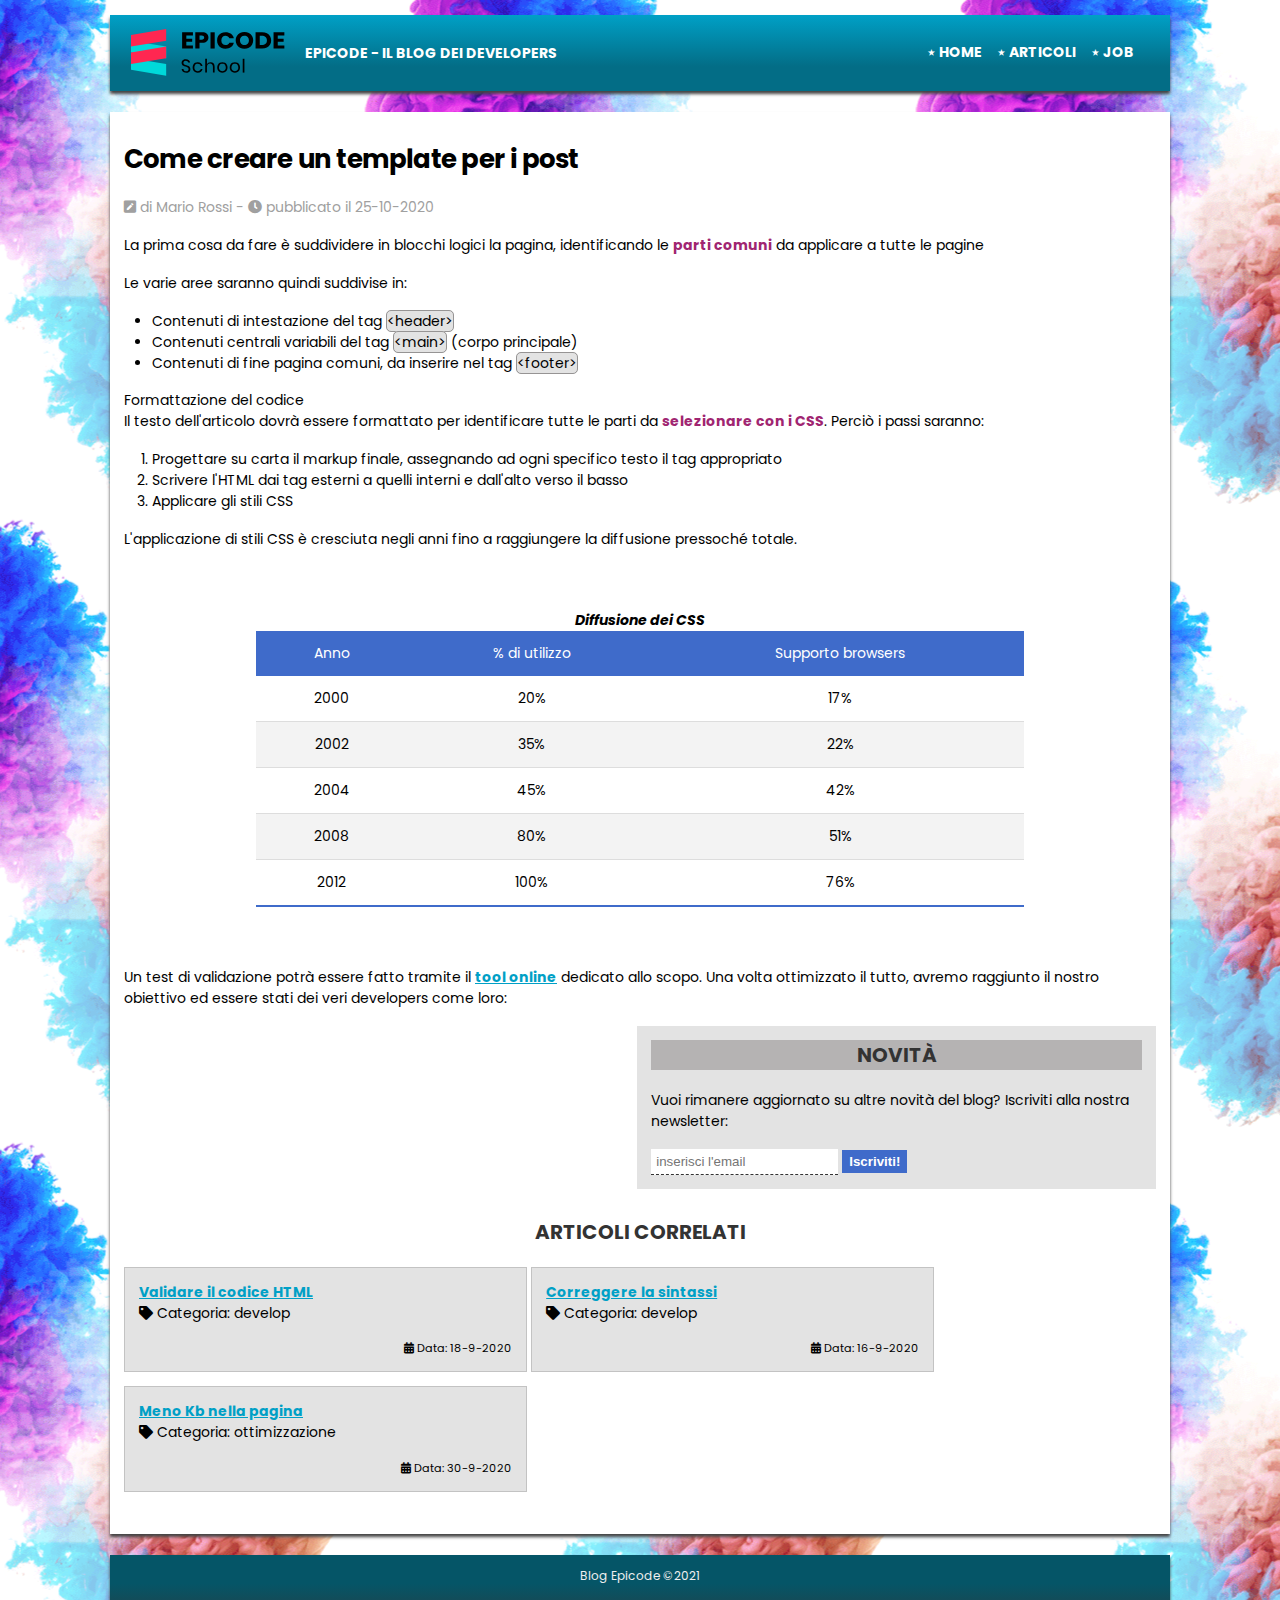
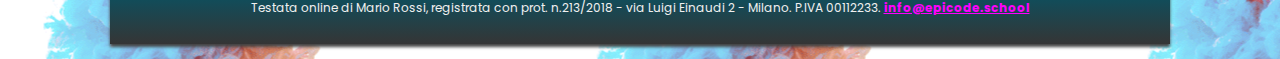
<file: D1/index.html>
<!DOCTYPE html>
<html lang="it">
  <head>
    <meta charset="utf-8" />
    <title>Sviluppo di una pagina web - Blog Epicode</title>
    <meta
      name="description"
      content="Primi passi operativi per creare un modello di pagina HTML per un post. Scopri come iniziare in modo facile."
    />
    <meta name="viewport" content="width=device-width, initial-scale=1" />
    <link rel="preconnect" href="https://fonts.gstatic.com" />
    <link
      href="https://fonts.googleapis.com/css2?family=Poppins&display=swap"
      rel="stylesheet"
    />
    <link rel="stylesheet" href="./assets/css/font-awesome.css" />
    <link rel="stylesheet" href="./assets/css/reset.css" />
    <link rel="stylesheet" href="./assets/css/style.css" />

    <!--MEDIA QUERI-->
    <link rel="stylesheet" href="./assets/css/media.css" />
  </head>

  <body>
    <header>
      <div>
        <img
          src="./assets/img/logo.svg"
          alt="logo del blog"
          width="250"
          height="60"
        />
        <p>Epicode - Il blog dei developers</p>
      </div>
      <nav>
        <ul>
          <li><a href="index.html" title="Home Page">Home</a></li>
          <li>
            <a
              href="articoli.html"
              title="Elenco degli articoli tecnici pubblicati"
              >Articoli</a
            >
          </li>
          <li>
            <a href="contatti.html" title="Candidati inviando un tuo cv">Job</a>
          </li>
        </ul>
      </nav>
    </header>

    <hr />

    <main>
      <article>
        <h1>Come creare un template per i post</h1>
        <p>
          <i class="fas fa-pen-square"></i> di Mario Rossi -
          <span><i class="fas fa-clock"></i> pubblicato il 25-10-2020</span>
        </p>

        <p>
          La prima cosa da fare è suddividere in blocchi logici la pagina,
          identificando le <strong>parti comuni</strong> da applicare a tutte le
          pagine
        </p>

        <p>Le varie aree saranno quindi suddivise in:</p>
        <ul>
          <li>Contenuti di intestazione del tag <code>&lt;header&gt;</code></li>
          <li>
            Contenuti centrali variabili del tag
            <code>&lt;main&gt;</code> (corpo principale)
          </li>
          <li>
            Contenuti di fine pagina comuni, da inserire nel tag
            <code>&lt;footer&gt;</code>
          </li>
        </ul>

        <h2>Formattazione del codice</h2>
        <p>
          Il testo dell'articolo dovrà essere formattato per identificare tutte
          le parti da <strong>selezionare con i CSS</strong>. Perciò i passi
          saranno:
        </p>
        <ol>
          <li>
            Progettare su carta il markup finale, assegnando ad ogni specifico
            testo il tag appropriato
          </li>
          <li>
            Scrivere l'HTML dai tag esterni a quelli interni e dall'alto verso
            il basso
          </li>
          <li>Applicare gli stili CSS</li>
        </ol>

        <p>
          L'applicazione di stili CSS è cresciuta negli anni fino a raggiungere
          la diffusione pressoché totale.
        </p>

        <table>
          <caption>
            Diffusione dei CSS
          </caption>
          <thead>
            <tr>
              <th>Anno</th>
              <th>% di utilizzo</th>
              <th>Supporto browsers</th>
            </tr>
          </thead>
          <tbody>
            <tr>
              <td>2000</td>
              <td>20&percnt;</td>
              <td>17&percnt;</td>
            </tr>
            <tr>
              <td>2002</td>
              <td>35&percnt;</td>
              <td>22&percnt;</td>
            </tr>
            <tr>
              <td>2004</td>
              <td>45&percnt;</td>
              <td>42&percnt;</td>
            </tr>
            <tr>
              <td>2008</td>
              <td>80&percnt;</td>
              <td>51&percnt;</td>
            </tr>
            <tr>
              <td>2012</td>
              <td>100&percnt;</td>
              <td>76&percnt;</td>
            </tr>
          </tbody>
        </table>

        <p>
          Un test di validazione potrà essere fatto tramite il
          <a
            href="https://jigsaw.w3.org/css-validator/"
            target="blank"
            title="Validatore CSS online del W3C"
            >tool online</a
          >
          dedicato allo scopo. Una volta ottimizzato il tutto, avremo raggiunto
          il nostro obiettivo ed essere stati dei veri developers come loro:
        </p>
        <div id="vid">
          <iframe
            width="300"
            height="300"
            src="https://www.youtube.com/embed/dvOvHXruEDM"
            title="YouTube video player"
            allow="accelerometer; autoplay; clipboard-write; encrypted-media; gyroscope; picture-in-picture"
            allowfullscreen
          ></iframe>

          <section>
            <h2>Novità</h2>
            <p>
              Vuoi rimanere aggiornato su altre novità del blog? Iscriviti alla
              nostra newsletter:
            </p>

            <form method="POST" action="elabora_form.php">
              <fieldset>
                <input
                  type="email"
                  name="user_email"
                  id="user_email"
                  placeholder="inserisci l'email"
                  required
                />
                <button type="submit">Iscriviti!</button>
              </fieldset>
            </form>
          </section>
        </div>
      </article>

      <aside>
        <h2>Articoli correlati</h2>
        <div id="arti">
          <a
            href="post2.html"
            title="Passaggi guidati per validare correttamente tutto il codice sviluppato"
            >Validare il codice HTML</a
          >
          <p><i class="fas fa-tag"></i> Categoria: develop</p>
          <p><i class="fas fa-calendar-alt"></i> Data: 18-9-2020</p>
        </div>

        <div id="arti">
          <a
            href="post3.html"
            title="Passaggi guidati per controllare e correggere tutto il codice sviluppato"
            >Correggere la sintassi</a
          >
          <p><i class="fas fa-tag"></i> Categoria: develop</p>
          <p><i class="fas fa-calendar-alt"></i> Data: 16-9-2020</p>
        </div>

        <div id="arti">
          <a
            href="post4.html"
            title="Consigli ed approcci per ridurre il peso della pagina"
            >Meno Kb nella pagina</a
          >
          <p><i class="fas fa-tag"></i> Categoria: ottimizzazione</p>
          <p><i class="fas fa-calendar-alt"></i> Data: 30-9-2020</p>
        </div>
      </aside>
    </main>

    <hr />

    <footer>
      <p>Blog Epicode &copy;2021</p>
      <address>
        Testata online di Mario Rossi, registrata con prot. n.213/2018 - via
        Luigi Einaudi 2 - Milano. P.IVA 00112233.
        <a
          href="mailto:info@epicode.school"
          title="contattami per informazioni/lavoro/privacy"
          >info@epicode.school</a
        >
      </address>
    </footer>
  </body>
</html>
</file>
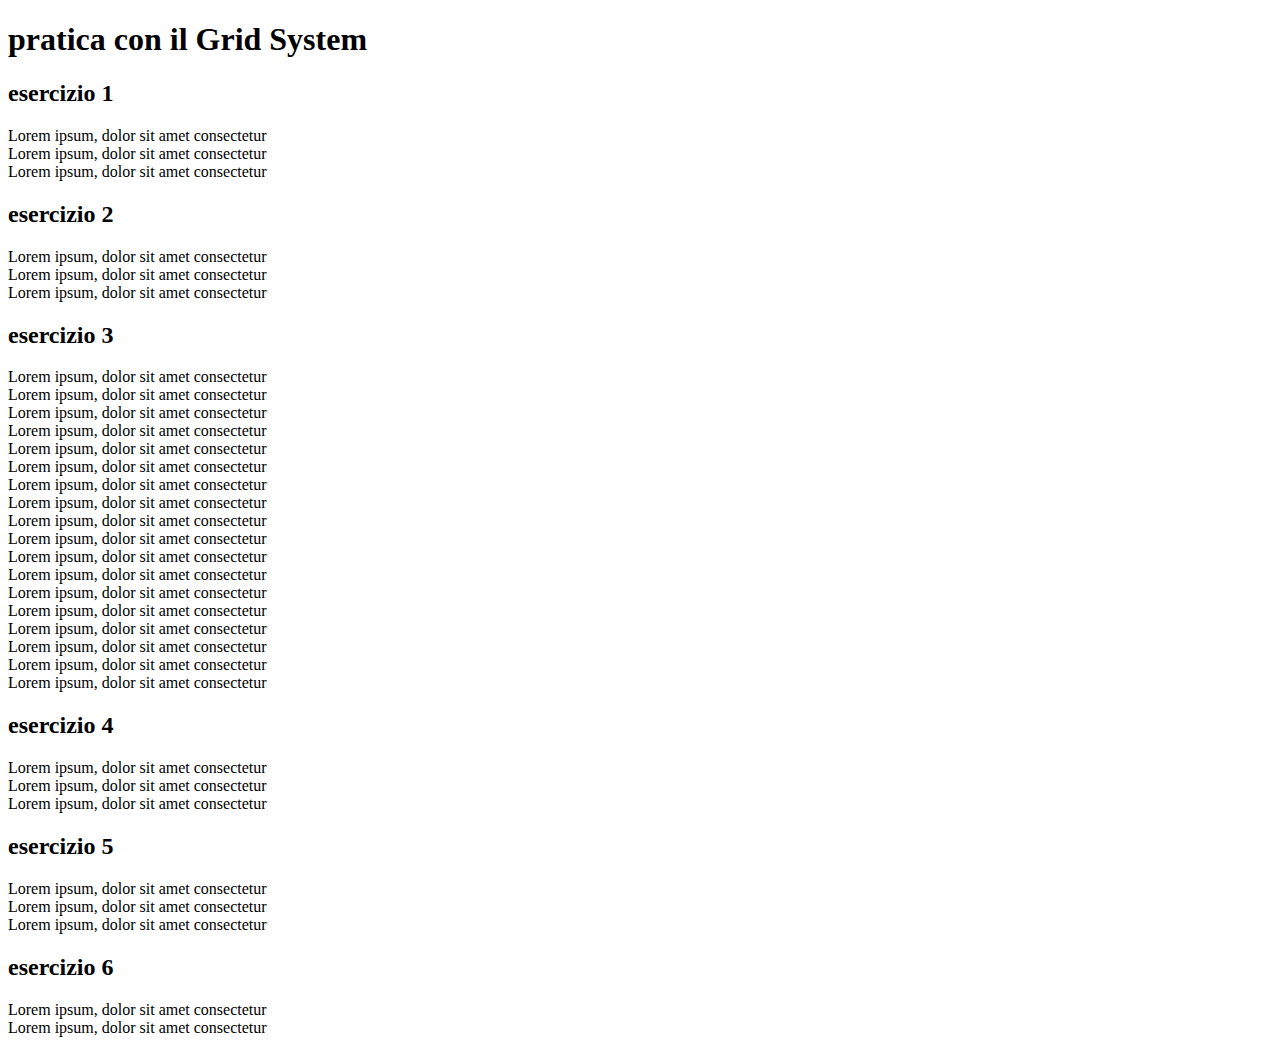
<file: week6/bootstarp1/index.html>
<!doctype html>
<html lang="en">
  <head>
    <link href="https://cdn.jsdelivr.net/npm/bootstrap@5.3.2/dist/css/bootstrap.min.css" rel="stylesheet" integrity="sha384-T3c6CoIi6uLrA9TneNEoa7RxnatzjcDSCmG1MXxSR1GAsXEV/Dwwykc2MPK8M2HN" crossorigin="anonymous">
    <meta charset="utf-8">
    <meta name="viewport" content="width=device-width, initial-scale=1">
    <title>Bootstrap demo</title>
    
  </head>
  <body>
    <h1 class="text-center">pratica con il Grid System</h1>
<div>
    <h2 class="text-center">esercizio 1</h2>
    <div class="bg-primary text-white p-3 container ">
        <div class="row">
         <div class="col-md border border-dark">Lorem ipsum, dolor sit amet consectetur </div>
        <div class="col-md border border-dark">Lorem ipsum, dolor sit amet consectetur </div>
        <div class="col-md border border-dark">Lorem ipsum, dolor sit amet consectetur </div>
    </div>
</div>
</div>

<div>
    <h2 class="text-center">esercizio 2</h2>
    <div class="bg-warning text-dark p-3 container-fluid ">
        <div class="row">
         <div class="col-md-4 border border-dark">Lorem ipsum, dolor sit amet consectetur </div>
        <div class="col-md-4 border border-dark">Lorem ipsum, dolor sit amet consectetur </div>
        <div class="col-md-4 border border-dark">Lorem ipsum, dolor sit amet consectetur </div>
    </div>
</div>
</div>

<div>
    <h2 class="text-center">esercizio 3</h2>
    <div class="bg-success text-white p-3 container-fluid ">
        <div class="row">
            <div class="col border border-dark">Lorem ipsum, dolor sit amet consectetur </div>
        <div class="col border border-dark">Lorem ipsum, dolor sit amet consectetur </div>
        <div class="col border border-dark">Lorem ipsum, dolor sit amet consectetur </div> </div>
         <div class="row">
             <div class="col-sm-4 border border-dark">Lorem ipsum, dolor sit amet consectetur </div>
                     <div class="col-sm-4 border border-dark">Lorem ipsum, dolor sit amet consectetur </div>
                     <div class="col-sm-4 border border-dark">Lorem ipsum, dolor sit amet consectetur </div>
         </div>
        <div class="row">
            <div class="col-md-4 border border-dark">Lorem ipsum, dolor sit amet consectetur </div>
            <div class="col-md-4 border border-dark">Lorem ipsum, dolor sit amet consectetur </div>
            <div class="col-md-4 border border-dark">Lorem ipsum, dolor sit amet consectetur </div>
        </div>
        <div class="row">
            <div class="col-lg-4 border border-dark">Lorem ipsum, dolor sit amet consectetur </div>
            <div class="col-lg-4 border border-dark">Lorem ipsum, dolor sit amet consectetur </div>
            <div class="col-lg-4 border border-dark">Lorem ipsum, dolor sit amet consectetur </div>
        </div>
        <div class="row">
            <div class="col-xl-4 border border-dark">Lorem ipsum, dolor sit amet consectetur </div>
            <div class="col-xl-4 border border-dark">Lorem ipsum, dolor sit amet consectetur </div>
            <div class="col-xl-4 border border-dark">Lorem ipsum, dolor sit amet consectetur </div>
        </div>
        <div class="row">
            <div class="col-xl-4 border border-dark">Lorem ipsum, dolor sit amet consectetur </div>
            <div class="col-xl-4 border border-dark">Lorem ipsum, dolor sit amet consectetur </div>
            <div class="col-xl-4 border border-dark">Lorem ipsum, dolor sit amet consectetur </div>
        </div>
    </div>
</div>
</div>

<div>
    <h2 class="text-center">esercizio 4</h2>
    <div class="bg-danger text-white p-3 container-fluid ">
        <div class="row">
         <div class="col-md-3 border border-dark">Lorem ipsum, dolor sit amet consectetur </div>
        <div class="col-md-6 border border-dark text-center">Lorem ipsum, dolor sit amet consectetur </div>
        <div class="col-md-3 border border-dark">Lorem ipsum, dolor sit amet consectetur </div>
    </div>
</div>
</div>

<div>
    <h2 class="text-center">esercizio 5</h2>
    <div class="bg-primary text-white p-3 container-fluid ">
        <div class="row">
         <div class="bg-secondary col-md-8 border border-dark  ">
            <div class="row">
            <div class="col-md-6 border border-dark">Lorem ipsum, dolor sit amet consectetur </div>
            <div class="col-md-6 border border-dark">Lorem ipsum, dolor sit amet consectetur </div>
        </div>
         </div>
        <div class="col-md-4 border border-dark">Lorem ipsum, dolor sit amet consectetur </div>
    </div>
</div>
</div>

<div>
    <h2 class="text-center">esercizio 6</h2>
    <div class="bg-dark text-white p-3 container-fluid ">
        <div class="row">
         <div class="col-lg-3 border border-white">Lorem ipsum, dolor sit amet consectetur </div>
        <div class="col-lg-3 offset-md-6 border border-white">Lorem ipsum, dolor sit amet consectetur </div>
    </div>
</div>
</div>










    <script src="https://cdn.jsdelivr.net/npm/bootstrap@5.3.2/dist/js/bootstrap.bundle.min.js" integrity="sha384-C6RzsynM9kWDrMNeT87bh95OGNyZPhcTNXj1NW7RuBCsyN/o0jlpcV8Qyq46cDfL" crossorigin="anonymous"></script>
  </body>
</html>
</file>
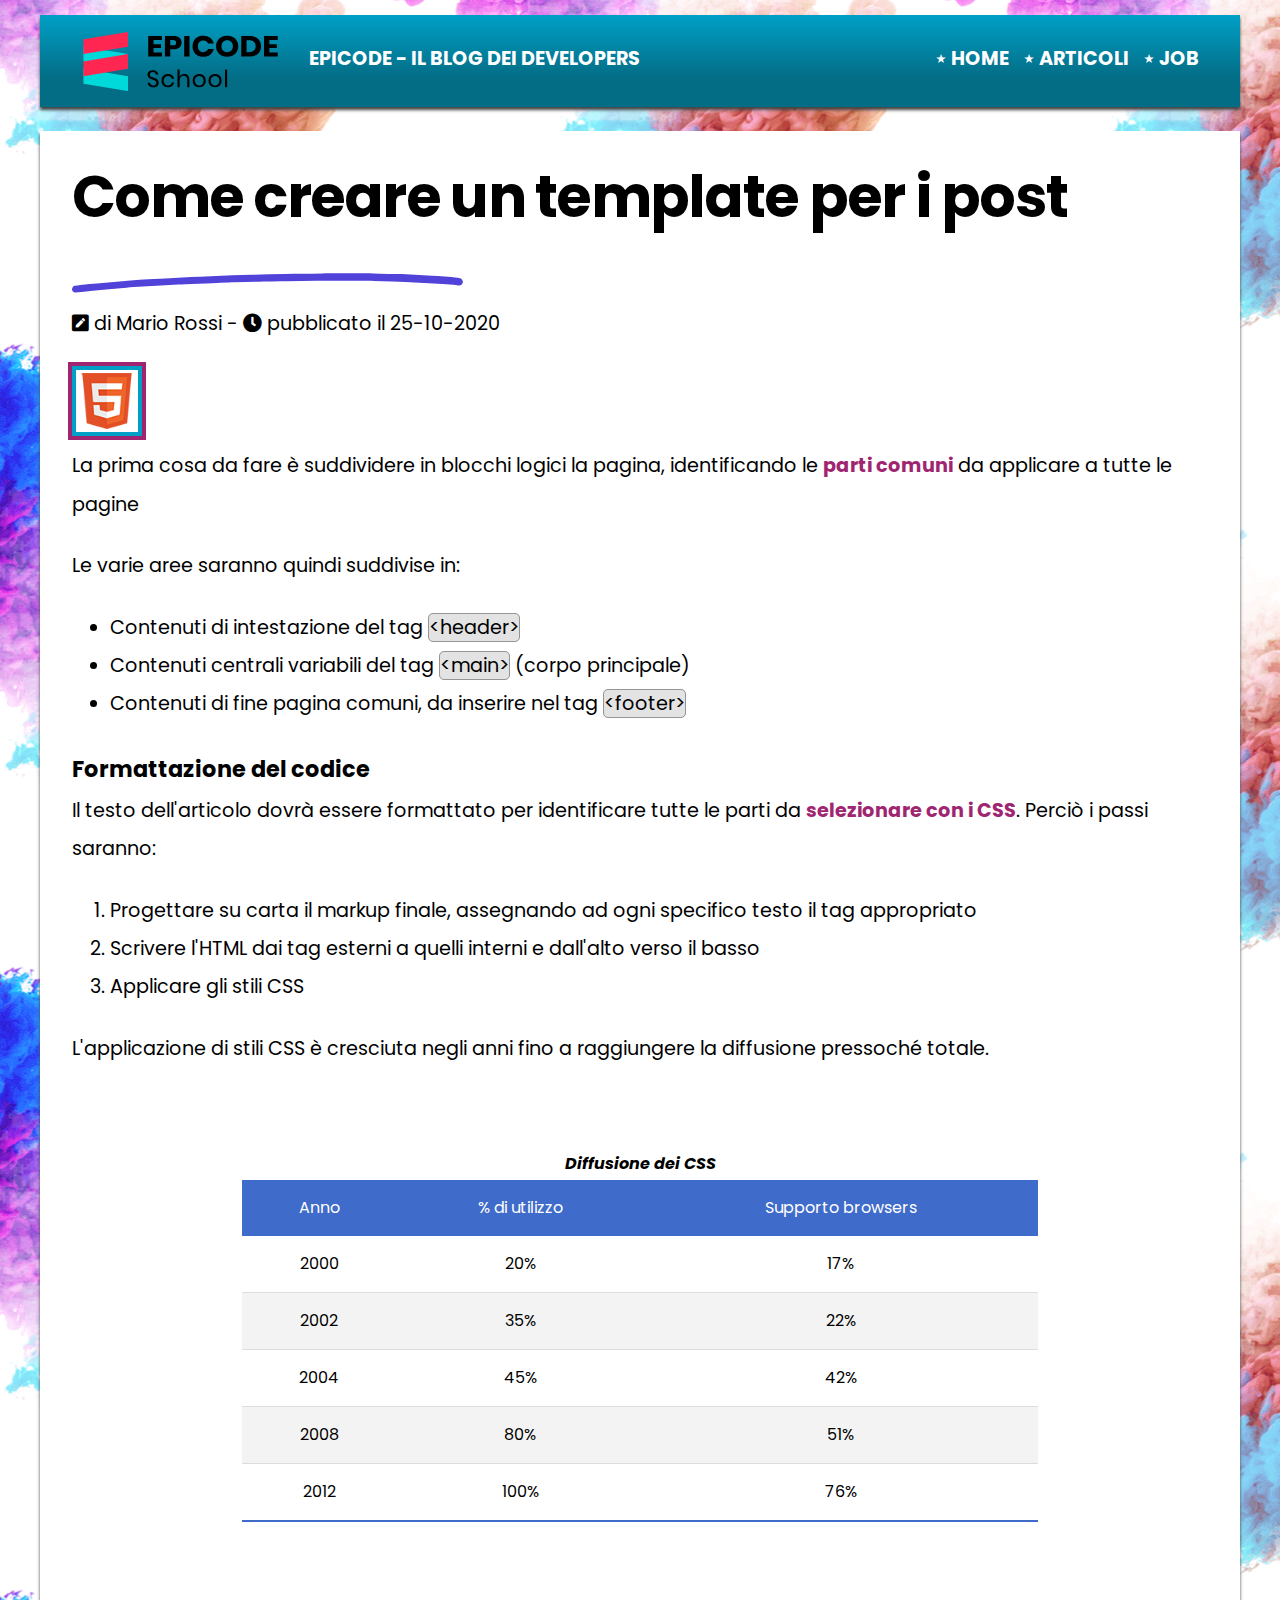
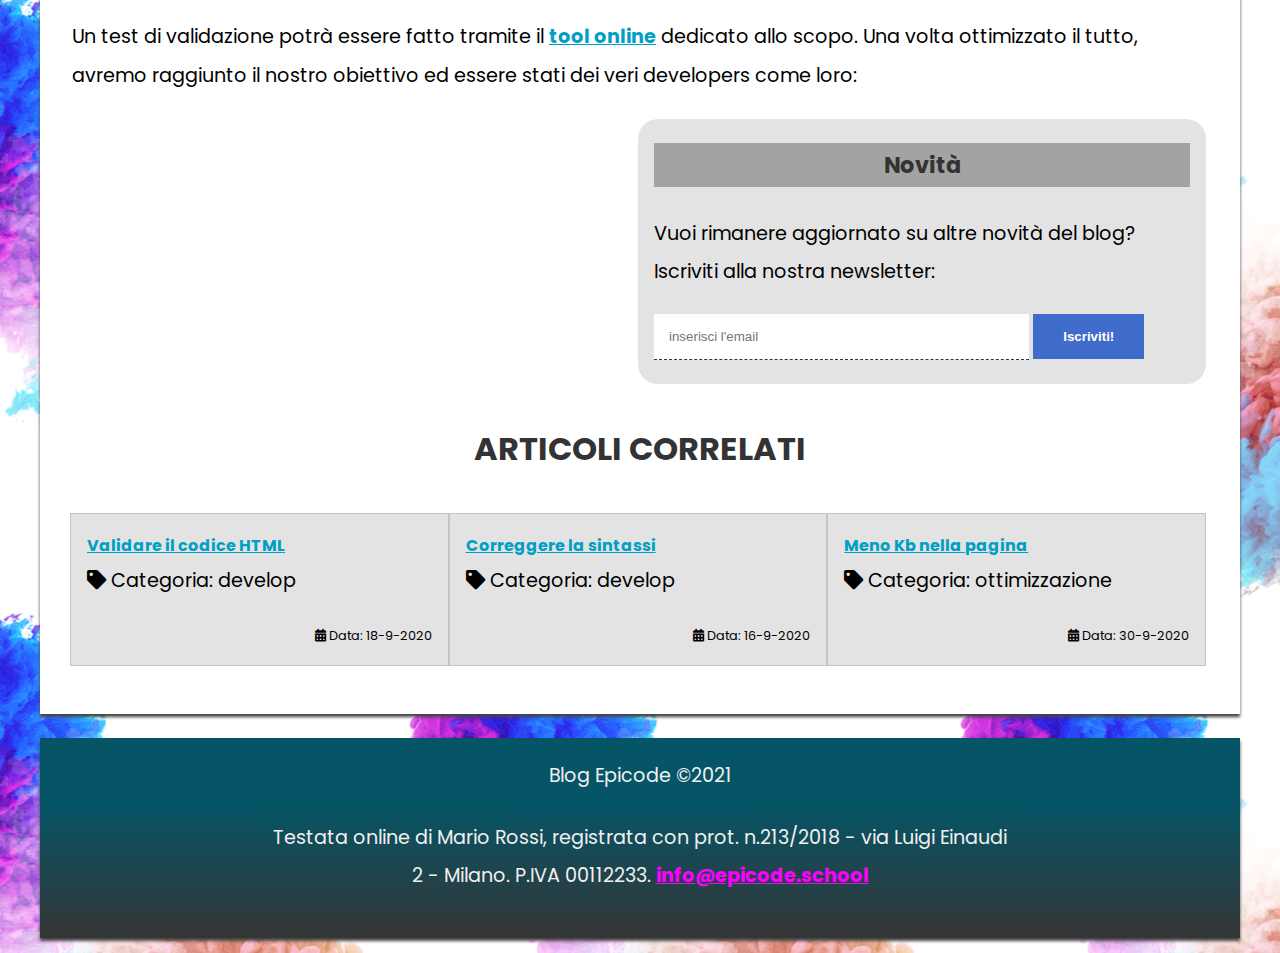
<file: week5/D2/articolo.html>
<!DOCTYPE html>
<html lang="it">
  <head>
    <meta charset="utf-8" />
    <title>Sviluppo di una pagina web - Blog Epicode</title>
    <meta
      name="description"
      content="Primi passi operativi per creare un modello di pagina HTML per un post. Scopri come iniziare in modo facile."
    />
    <meta name="viewport" content="width=device-width, initial-scale=1" />
    <link rel="preconnect" href="https://fonts.gstatic.com" />
    <link
      href="https://fonts.googleapis.com/css2?family=Poppins&display=swap"
      rel="stylesheet"
    />
    <link rel="stylesheet" href="./assets/css/font-awesome.css" />
    <link rel="stylesheet" href="./assets/css/reset.css" />
    <link rel="stylesheet" href="./assets/css/style.css" />
  </head>

  <body id="top">
    <header>
      <div class="brand">
        <img
          src="./assets/img/logo.svg"
          alt="logo del blog"
          width="250"
          height="60"
        />
        <p>Epicode - Il blog dei developers</p>
      </div>
      <nav>
        <ul>
          <li><a href="./index.html" title="Home Page">Home</a></li>
          <li>
            <a
              href="./articoli.html"
              title="Elenco degli articoli tecnici pubblicati"
              >Articoli</a
            >
          </li>
          <li>
            <a href="./contatti.html" title="Candidati inviando un tuo cv"
              >Job</a
            >
          </li>
        </ul>
      </nav>
    </header>

    <hr />

    <main>
      <article class="clearfix">
        <h1>Come creare un template per i post</h1>
        <img src="assets/img/underline.svg" alt="" />
        <p>
          <i class="fas fa-pen-square"></i> di Mario Rossi -
          <span><i class="fas fa-clock"></i> pubblicato il 25-10-2020</span>
        </p>
        <img
          src="./assets/img/badge.png"
          class="imgLeft"
          alt="logo Html5"
          width="70"
          height="70"
        />
        <p>
          La prima cosa da fare è suddividere in blocchi logici la pagina,
          identificando le <strong>parti comuni</strong> da applicare a tutte le
          pagine
        </p>

        <p>Le varie aree saranno quindi suddivise in:</p>
        <ul>
          <li>Contenuti di intestazione del tag <code>&lt;header&gt;</code></li>
          <li>
            Contenuti centrali variabili del tag
            <code>&lt;main&gt;</code> (corpo principale)
          </li>
          <li>
            Contenuti di fine pagina comuni, da inserire nel tag
            <code>&lt;footer&gt;</code>
          </li>
        </ul>

        <h2>Formattazione del codice</h2>
        <p>
          Il testo dell'articolo dovrà essere formattato per identificare tutte
          le parti da <strong>selezionare con i CSS</strong>. Perciò i passi
          saranno:
        </p>
        <ol>
          <li>
            Progettare su carta il markup finale, assegnando ad ogni specifico
            testo il tag appropriato
          </li>
          <li>
            Scrivere l'HTML dai tag esterni a quelli interni e dall'alto verso
            il basso
          </li>
          <li>Applicare gli stili CSS</li>
        </ol>

        <p>
          L'applicazione di stili CSS è cresciuta negli anni fino a raggiungere
          la diffusione pressoché totale.
        </p>

        <table>
          <caption>
            Diffusione dei CSS
          </caption>
          <thead>
            <tr>
              <th>Anno</th>
              <th>% di utilizzo</th>
              <th>Supporto browsers</th>
            </tr>
          </thead>
          <tbody>
            <tr>
              <td>2000</td>
              <td>20&percnt;</td>
              <td>17&percnt;</td>
            </tr>
            <tr>
              <td>2002</td>
              <td>35&percnt;</td>
              <td>22&percnt;</td>
            </tr>
            <tr>
              <td>2004</td>
              <td>45&percnt;</td>
              <td>42&percnt;</td>
            </tr>
            <tr>
              <td>2008</td>
              <td>80&percnt;</td>
              <td>51&percnt;</td>
            </tr>
            <tr>
              <td>2012</td>
              <td>100&percnt;</td>
              <td>76&percnt;</td>
            </tr>
          </tbody>
        </table>

        <p>
          Un test di validazione potrà essere fatto tramite il
          <a
            href="https://jigsaw.w3.org/css-validator/"
            target="blank"
            title="Validatore CSS online del W3C"
            >tool online</a
          >
          dedicato allo scopo. Una volta ottimizzato il tutto, avremo raggiunto
          il nostro obiettivo ed essere stati dei veri developers come loro:
        </p>

        <iframe
          width="300"
          height="300"
          src="https://www.youtube.com/embed/dvOvHXruEDM"
          title="YouTube video player"
          allow="accelerometer; autoplay; clipboard-write; encrypted-media; gyroscope; picture-in-picture"
          allowfullscreen
        ></iframe>

        <section>
          <h2>Novità</h2>
          <p>
            Vuoi rimanere aggiornato su altre novità del blog? Iscriviti alla
            nostra newsletter:
          </p>

          <form method="POST" action="elabora_form.php">
            <fieldset>
              <input
                type="email"
                name="user_email"
                id="user_email"
                placeholder="inserisci l'email"
                required
              />
              <button type="submit">Iscriviti!</button>
            </fieldset>
          </form>
        </section>
      </article>

      <aside>
        <h2>Articoli correlati</h2>
        <div>
          <a
            href="./post2.html"
            title="Passaggi guidati per validare correttamente tutto il codice sviluppato"
            >Validare il codice HTML</a
          >
          <p><i class="fas fa-tag"></i> Categoria: develop</p>
          <p><i class="fas fa-calendar-alt"></i> Data: 18-9-2020</p>
        </div>

        <div>
          <a
            href="./post3.html"
            title="Passaggi guidati per controllare e correggere tutto il codice sviluppato"
            >Correggere la sintassi</a
          >
          <p><i class="fas fa-tag"></i> Categoria: develop</p>
          <p><i class="fas fa-calendar-alt"></i> Data: 16-9-2020</p>
        </div>

        <div>
          <a
            href="./post4.html"
            title="Consigli ed approcci per ridurre il peso della pagina"
            >Meno Kb nella pagina</a
          >
          <p><i class="fas fa-tag"></i> Categoria: ottimizzazione</p>
          <p><i class="fas fa-calendar-alt"></i> Data: 30-9-2020</p>
        </div>
      </aside>
    </main>

    <hr />

    <footer>
      <p>Blog Epicode &copy;2021</p>
      <address>
        Testata online di Mario Rossi, registrata con prot. n.213/2018 - via
        Luigi Einaudi 2 - Milano. P.IVA 00112233.
        <a
          href="mailto:info@epicode.school"
          title="contattami per informazioni/lavoro/privacy"
          >info@epicode.school</a
        >
      </address>
    </footer>
  </body>
</html>
</file>
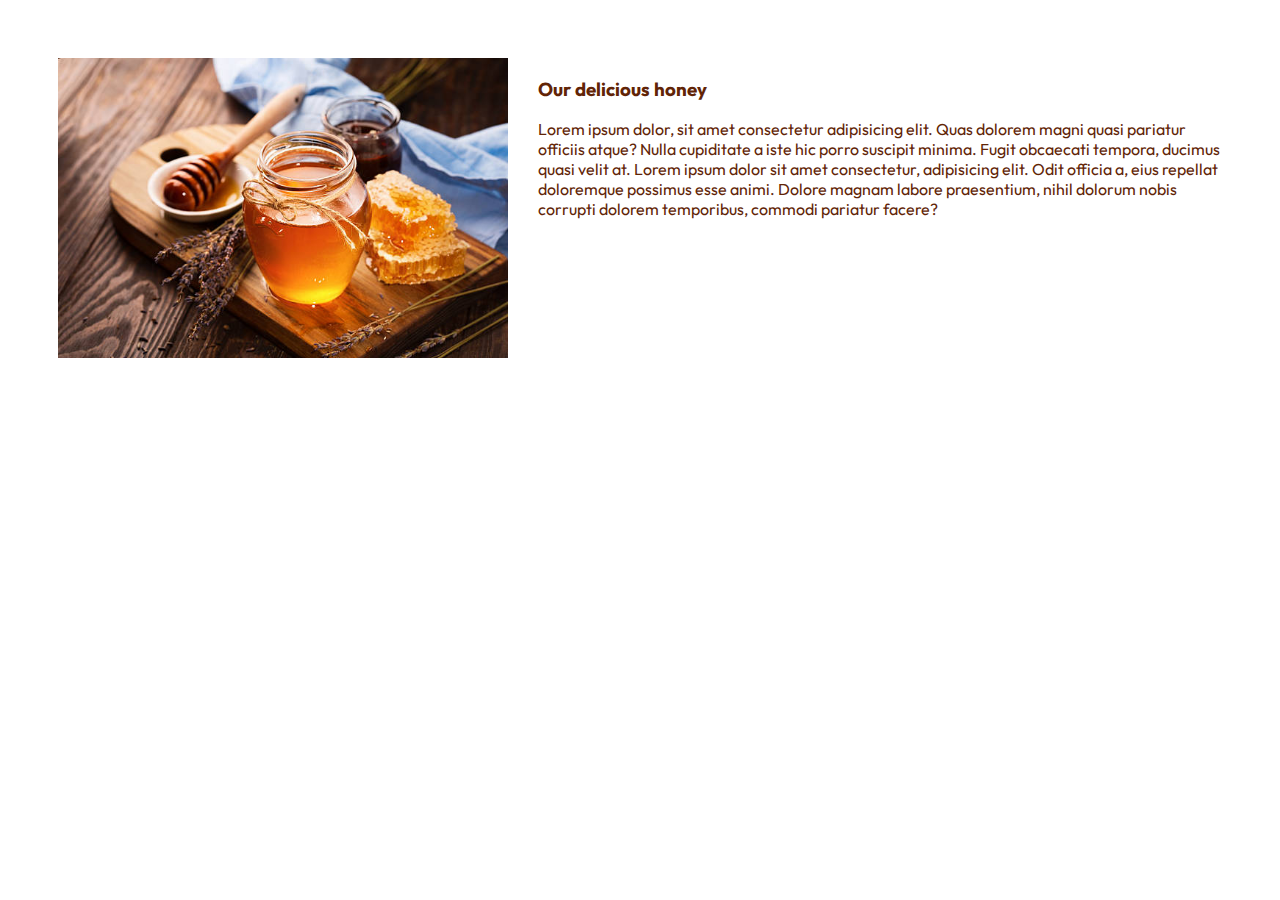
<file: week5/D3/artic.html>
<!DOCTYPE html>
<html lang="en">
<head>
    <meta charset="UTF-8">
    <meta name="viewport" content="width=device-width, initial-scale=1.0">
    <title>Document</title>
    <link rel="stylesheet" href="assets/css/artic.css">
</head>
<body>
    <article>
        <div class="arti riverse">
            <img src="assets/imgs/honey.jpg" alt="miele" class="miele">
            <div class="descri">
                <h3>Our delicious honey</h3>
                <p>Lorem ipsum dolor, sit amet consectetur adipisicing elit. Quas dolorem magni quasi pariatur officiis atque? Nulla cupiditate a iste hic porro suscipit minima. Fugit obcaecati tempora, ducimus quasi velit at. Lorem ipsum dolor sit amet consectetur, adipisicing elit. Odit officia a, eius repellat doloremque possimus esse animi. Dolore magnam labore praesentium, nihil dolorum nobis corrupti dolorem temporibus, commodi pariatur facere?</p>
            </div>
        </div>
    </article>
</body>
</html>
</file>
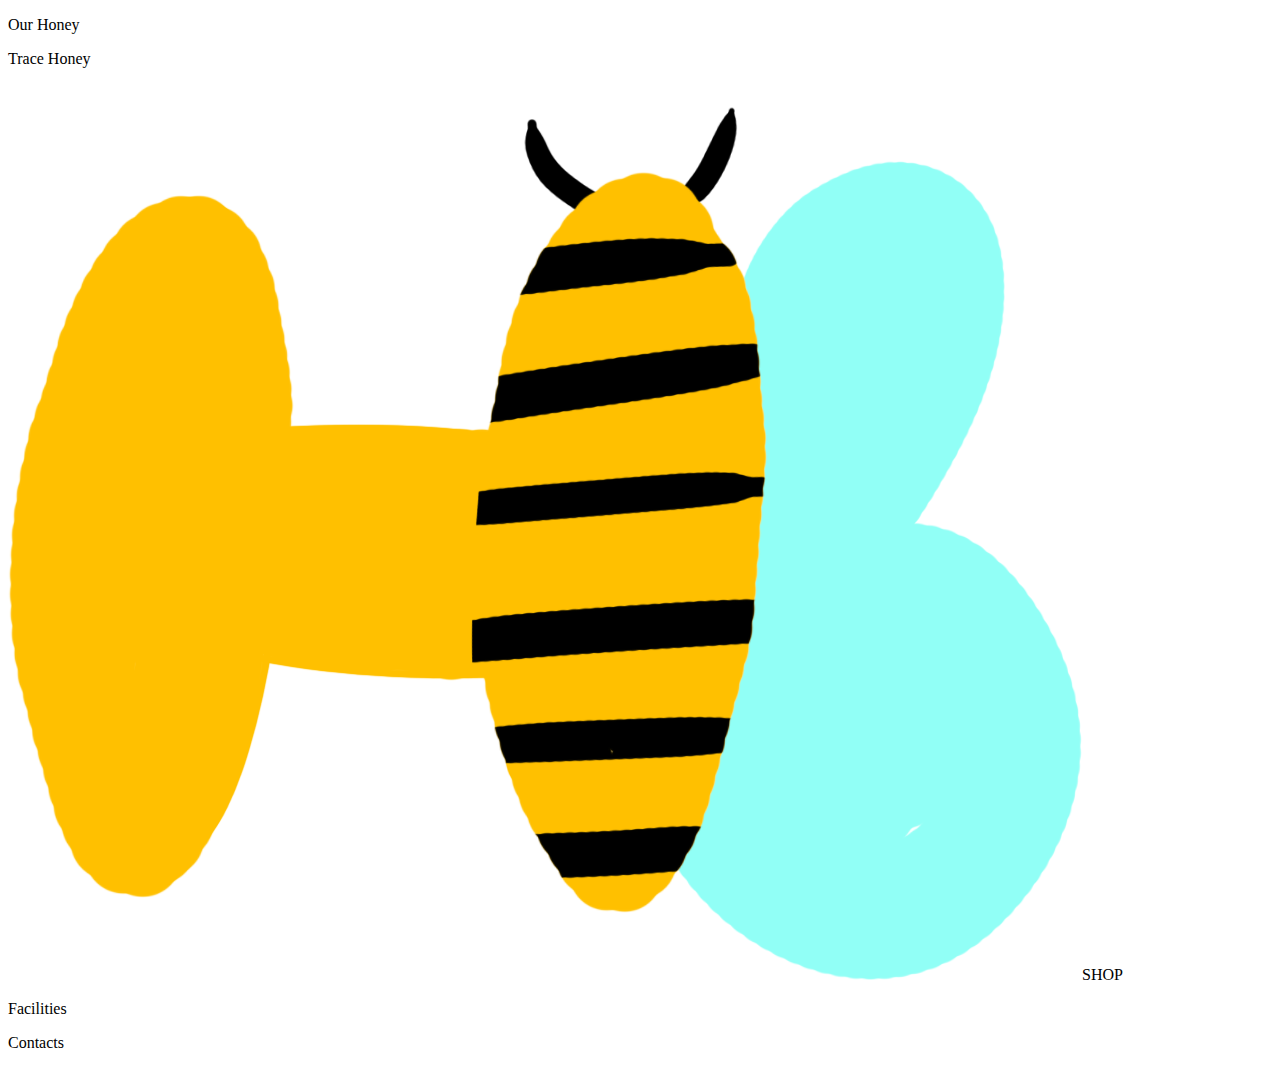
<file: week5/D3/indextap.html>
<!DOCTYPE html>
<html lang="en">
<head>
    <meta charset="UTF-8">
    <meta name="viewport" content="width=device-width, initial-scale=1.0">
    <title>Document</title>
    <link rel="stylesheet" href="assets/css/index.css">
</head>
<body>
    <header>
        <nav>
            <p class="primo">Our Honey</p>
            <p class="secondo">Trace Honey</p>
            <p class="logo"><img src="assets/imgs/logo.png" alt="logo"><span>SHOP</span></p>
            <p>Facilities</p>
            <p>Contacts</p>
    </nav>
    </header>
</body>
</html>
</file>
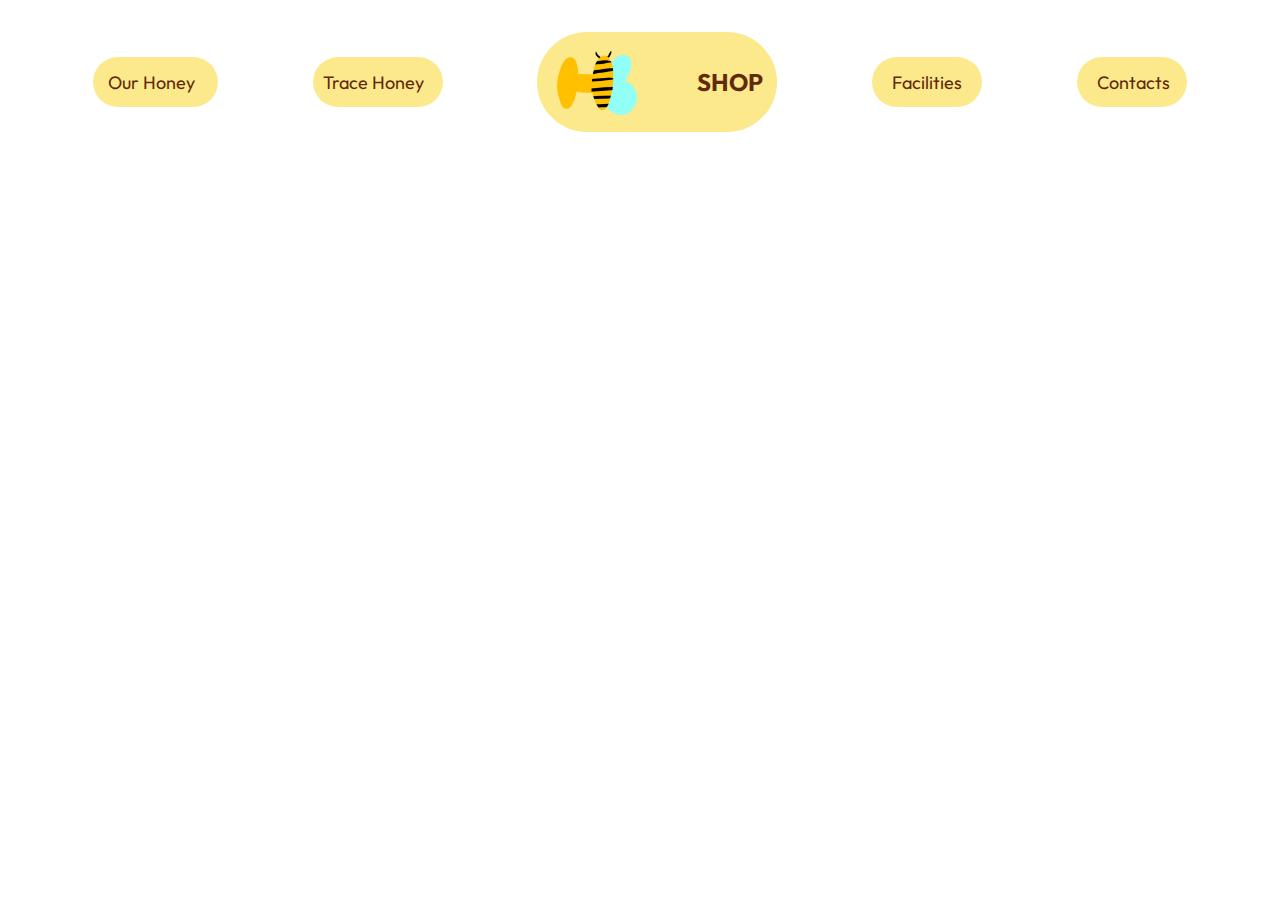
<file: week5/D3/navbar.html>
<!DOCTYPE html>
<html lang="en">
<head>
    <meta charset="UTF-8">
    <meta name="viewport" content="width=device-width, initial-scale=1.0">
    <title>Document</title>
    <link rel="stylesheet" href="assets/css/navbar.css">
</head>
<body>
    <nav>
      
            <p class="primo">Our Honey</p>
            <p class="secondo">Trace Honey</p>
            <p class="logo"><img src="assets/imgs/logo.png" alt="logo"><span>SHOP</span></p>
            <p>Facilities</p>
            <p>Contacts</p>
 
    </nav>
</body>
</html>
</file>
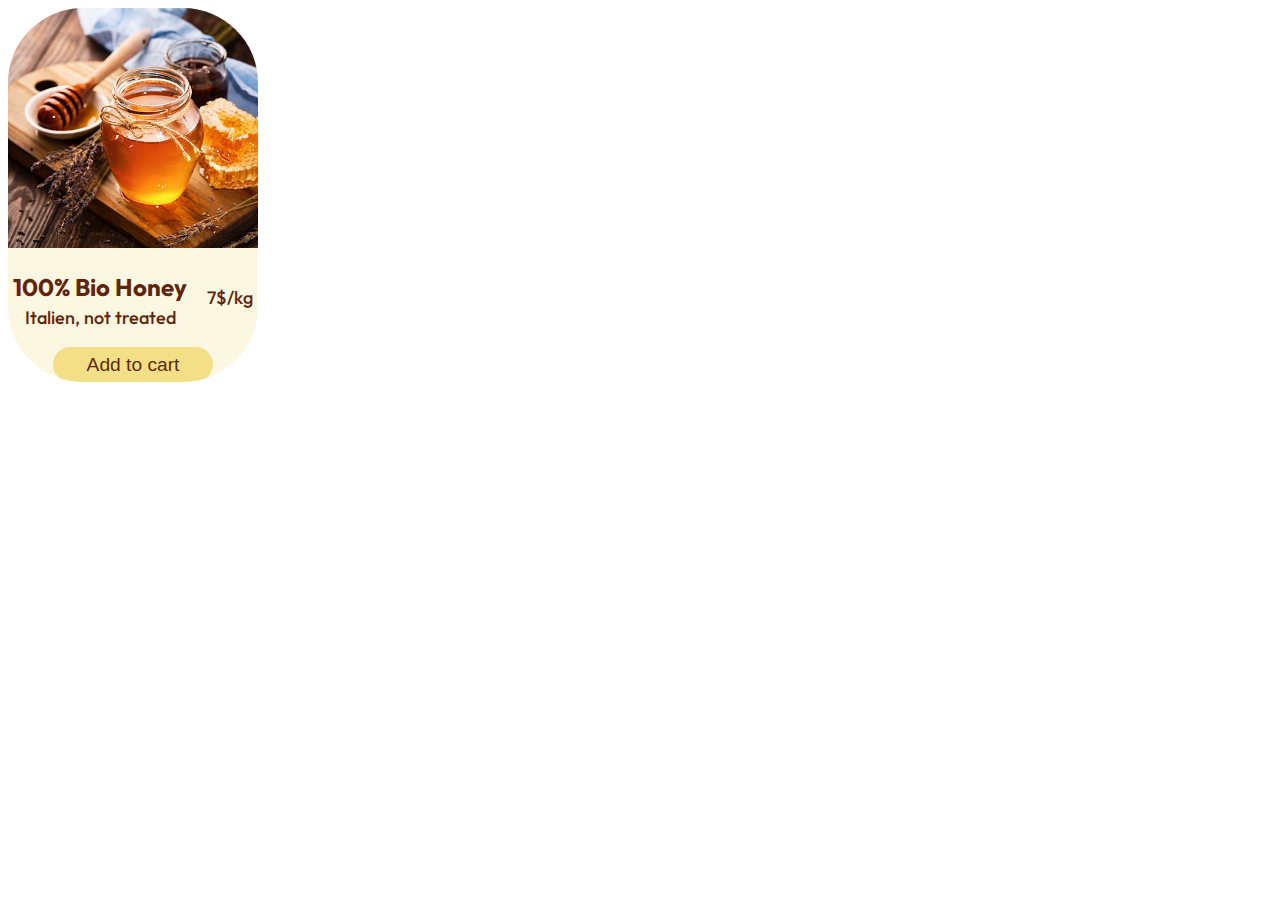
<file: week5/D3/productcard.html>
<!DOCTYPE html>
<html lang="en">
<head>
    <meta charset="UTF-8">
    <meta name="viewport" content="width=device-width, initial-scale=1.0">
    <title>Document</title>
    <link rel="stylesheet" href="assets/css/productcard.css">
</head>
<body>
    <div class="product">
      <img src="assets/imgs/honey.jpg" alt="honey">  
      <div class="bio">
        <div class="data">
        <p class="titolo">100% Bio Honey</p>
        <p class="sottotitolo">Italien, not treated</p>
        </div>
        
    
      <div class="prezzo"><p>7$/kg</p></div>
    </div>
      <div class="button"><button>Add to cart</button></div>
   
</div>
</body>
</html>
</file>
<file: D1/assets/css/style.css>
/* IMPOSTAZIONI GENERALI */
html {font-size: 62.5%;}
body { 
    font-family: Poppins, 'Helvetica Neue', sans-serif;
    font-size: 1.4rem;
    line-height: 1.5;
    padding: 15px;
    background-image: url('../img/sfondo.png');
    background-position: center center;
}
* {box-sizing: border-box;}
hr {display: none;} /* rimuove l'elemento */

/* HEADER */
header {
    background: rgb(0,160,198);
    background: linear-gradient(180deg, rgba(0,160,198,1) 0%, rgba(3,109,134,1) 68%);
    text-align: center;
    text-transform: uppercase;
    font-weight: bold;
    color: white;
    box-shadow: 0 3px 3px #444;
    margin-bottom: 1.5em;
    padding: 2em 1.5em;
}
header div img {
    margin-bottom: 20px;
}
header nav ul {
    margin: 0;
    display: flex;
    justify-content: center;
}
header nav li {
    list-style: none;
    margin-right: 15px;
}
header nav li a {
    color: white;
    text-decoration: none;
}
header nav li a:hover {
    color: red;
}
header nav li a::before {
    content: "\22c6\0020";
}

/* MAIN */
main {
    background-color: #fff;
    box-shadow: 0 3px 3px #444;
    padding: 2em 1em;
    margin-bottom:1.5em ;
}
section { 
    background-color: #e3e3e3;
    padding: 1em;
    margin-bottom: 2em;
}
section h2 {
    text-align: center;
    color: #333;
    font-size: 2rem;
    font-weight: bold;
    text-transform: uppercase;
    margin-bottom: 1em;

        background-color: rgb(181, 179, 179);
    
}

/* ELEMENTI NEL MAIN - ARTICLE */
h1 {
    font-size: 2.6rem;
    font-weight: bold;
    letter-spacing: -0.03em;
    margin-bottom: 0.7em;
}
p, address, ul, ol, dl, blockquote {
    margin-bottom: 1.2em;
}
h1 + p {
    color: #a0a0a0;
}
ul, ol {
    margin-left: 2em;
}
a {
    color: #00A0C6;
    font-weight: bold;
}
strong {
    color: #a02571;
    font-weight: bold;
}
code {
    background-color: #e3e3e3;
    border: 1px solid #969494;
    border-radius: 5px;
}
iframe {
    width: 100%;
    height: auto;
    margin-bottom: 2em;
    border-radius: 20px;
}

/* TABELLE */
table {
    margin-bottom: 2em;
}
caption {
    font-weight: bold;
    font-style: italic;
}
thead tr {
    background-color: #3f6bca;
    color: #ffffff;
}
th, td {
    padding: 12px 15px;
    vertical-align: bottom;
    text-align: center;
}
tbody tr {
    border-bottom: 1px solid #dddddd;
}

tbody tr:nth-of-type(even) {
    background-color: #f3f3f3;
}

tbody tr:last-of-type {
    border-bottom: 2px solid #3f6bca;
}

/* FORM */
input {
    padding: 5px;
    border: 0;
    border-bottom: 1px dashed #333;
}
button {
    padding: 4px 7px;
    background-color: #3f6bca;
    border: 0;
    color: white;
    font-weight: bold;
}

/* ELEMENTI NELL' ASIDE */
aside h2 {
    text-align: center;
    color: #333;
    font-size: 2rem;
    font-weight: bold;
    text-transform: uppercase;
    margin-bottom: 1em;
}
aside div {
    background-color: #e3e3e3;
    border: 1px solid #c3c3c3;
    margin-bottom: 1em;
    padding: 1em;
}
aside div p:last-child {
    margin-bottom: 0;
    font-size: 0.8em;
    text-align: right;
}


/* FOOTER */
footer {
    background: rgb(53,53,53);
    background: linear-gradient(0deg, rgba(53,53,53,1) 0%, rgba(5,85,103,1) 68%);
    box-shadow: 0 3px 3px #444;
    color: #f0f0f0;
    padding: 1em;
    text-align: center;
    font-size: 1.2rem;
}
footer a {
    color: fuchsia;
}
</file>
<file: D1/assets/css/media.css>
@media screen and (min-width:576px) and (max-width:1200px) {
    h2 {
        font-weight: bold;
    }

    table {
        margin: 60px auto;
    }

    input {
        width: 50vw;
        height: 40px;
    }

    button {
        width: 90px;
        height: 40px;
    }
}
@media screen and (min-width:1200px) {
    body {
        padding: 15px 110px;
    }
    header  div {
        display: flex;
        align-items: center;
        
    }
    header nav ul  {
        justify-content: flex-end;
       margin-top: -60px;
    }
    header div p {
        margin-left: 20px;
    }
    header div img {
        width: 12vw;
    }
    header {
        padding-top: 0.5em ;
    }
    table {
        margin: 60px auto;
        width: 60vw;
    }
    #vid {
        display: inline-block;
        display: flex;
    }
    #vid iframe,section {
        width: 50vw;
    }
    aside #arti {
        display: inline-block;
       width: 31.5vw;
    }
    
}
@media print {
    header,footer,aside,section,iframe {
        display: none;
    }
    table thead tr {
        background-color:white;
    }
    
}
</file>
<file: week5/D2/assets/css/style.css>
/* IMPOSTAZIONI GENERALI */

body {
  font-family: Poppins, "Helvetica Neue", sans-serif;
  line-height: 1.6;
  padding: 15px;
  background-image: url("../img/sfondo.png");
  background-position: center center;
}

* {
  box-sizing: border-box;
}

hr {
  display: none;
} /* rimuove l'elemento */

/* HEADER */
header {
  background: rgb(0, 160, 198);
  background: linear-gradient(180deg, rgba(0, 160, 198, 1) 0%, rgba(3, 109, 134, 1) 68%);
  text-align: center;
  text-transform: uppercase;
  font-weight: bold;
  color: white;
  box-shadow: 0 3px 3px #444;
  margin-bottom: 1.5em;
  padding: 2em 1.5em;
}

@media screen and (min-width: 800px) {
  header {
    padding: 1em;
  }
}

@media screen and (max-width: 1199px) {
  header .brand img {
    margin-bottom: 20px;
  }
}

@media screen and (min-width: 1200px) {
  header {
    text-align: left;
  }
  header .brand,
  header nav,
  header .brand p {
    display: inline-block;
  }

  header .brand {
    width: 75%;
  }
  header .brand img {
    vertical-align: middle;
  }
  header .brand p {
    margin-bottom: 0;
  }
}

header nav ul {
  margin: 0;
}
header nav li {
  list-style: none;
  display: inline-block;
  margin-right: 10px;
}
header nav li:last-child {
  margin-right: 0;
}
header nav li a {
  color: white;
  text-decoration: none;
}
header nav li a:hover {
  color: red;
}
header nav li a::before {
  content: "\22c6\0020";
}

/* MAIN */
main {
  background-color: #fff;
  box-shadow: 0 3px 3px #444;
  padding: 2em 1em;
  margin-bottom: 1.5em;
}
@media screen and (min-width: 700px) {
  main {
    padding: 2em;
  }
}

section {
  background-color: #e3e3e3;
  padding: 1.5em 1em;
  margin-bottom: 2em;
  position: relative;
}

section h2 {
  text-align: center;
  color: #333;
  font-size: 1.4rem;
  margin-bottom: 1.7rem;
  font-weight: bold;
  background-color: #a3a3a3;
  padding: 0px 1em;
}

/* ELEMENTI NEL MAIN - ARTICLE */

h1 {
  font-size: 2.6rem;
  line-height: 1.2;
  font-weight: bold;
  letter-spacing: -0.03em;
  margin-bottom: 0.7em;
}

p,
address,
ul,
ol,
dl,
blockquote {
  margin-bottom: 1.2em;
}

h1 + p {
  color: #a0a0a0;
}

@media screen and (max-width: 499px) {
  p,
  ul,
  ol {
    font-size: 1.4rem;
  }

  h2 {
    font-size: 1.8rem;
    font-weight: 700;
  }
}

@media screen and (min-width: 500px) {
  h1 {
    font-size: 3rem;
  }

  p,
  ul,
  ol {
    font-size: 1.2rem;
  }

  h2 {
    font-size: 1.4rem;
    font-weight: 700;
  }
}

@media screen and (min-width: 700px) {
  h1 {
    font-size: 3.6rem;
  }
}

@media screen and (min-width: 1200px) {
  body {
    line-height: 2;
  }
  section {
    border-radius: 20px;
  }
}

.imgLeft {
  margin-right: 20px;
  border: 4px solid #00a0c6;
  outline: 4px solid #a02571;
  padding: 3px;
}
ul,
ol {
  margin-left: 2em;
}
a {
  color: #00a0c6;
  font-weight: bold;
}
strong {
  color: #a02571;
  font-weight: bold;
}
code {
  background-color: #e3e3e3;
  border: 1px solid #969494;
  border-radius: 5px;
}
iframe {
  width: 100%;
  height: auto;
  margin-bottom: 2em;
  border-radius: 20px;
}

@media screen and (min-width: 1200px) {
  iframe,
  section {
    display: inline-block;
    width: 50%;
    margin-inline: -2px;
    vertical-align: middle;
  }

  iframe {
    height: 267px;
  }
}

/* TABELLE */
table {
  margin-bottom: 2em;
}
@media screen and (min-width: 500px) {
  table {
    margin: 0 auto 2em;
  }
}
@media screen and (min-width: 700px) {
  table {
    width: 70%;
    margin-block-start: 5rem;
    margin-block-end: 6rem;
  }
}

caption {
  font-weight: bold;
  font-style: italic;
}
thead tr {
  background-color: #3f6bca;
  color: #ffffff;
}
th,
td {
  padding: 12px 15px;
  vertical-align: bottom;
  text-align: center;
}
tbody tr {
  border-bottom: 1px solid #dddddd;
}

tbody tr:nth-of-type(even) {
  background-color: #f3f3f3;
}

tbody tr:last-of-type {
  border-bottom: 2px solid #3f6bca;
}

/* FORM */
input {
  padding: 5px;
  border: 0;
  border-bottom: 1px dashed #333;
}
button {
  padding: 4px 7px;
  background-color: #3f6bca;
  border: 0;
  color: white;
  font-weight: bold;
}
@media screen and (min-width: 500px) {
  input {
    display: inline-block;
    width: 70%;
  }
}
@media screen and (min-width: 700px) {
  input {
    padding: 15px;
  }
  button {
    padding: 15px 30px;
  }
}

/* ELEMENTI NELL' ASIDE */
aside h2 {
  text-align: center;
  color: #333;
  font-size: 2rem;
  font-weight: bold;
  text-transform: uppercase;
  margin-bottom: 1em;
}
aside div {
  background-color: #e3e3e3;
  border: 1px solid #c3c3c3;
  margin-bottom: 1em;
  padding: 1em;
}

@media screen and (min-width: 1200px) {
  aside div {
    display: inline-block;
    width: 33.333%;
    margin-inline: -2px;
  }
}
aside div p:last-child {
  margin-bottom: 0;
  font-size: 0.8em;
  text-align: right;
}

/* FOOTER */
footer {
  background: rgb(53, 53, 53);
  background: linear-gradient(0deg, rgba(53, 53, 53, 1) 0%, rgba(5, 85, 103, 1) 68%);
  box-shadow: 0 3px 3px #444;
  color: #f0f0f0;
  padding: 1em;
  text-align: center;
  font-size: 1.2rem;
}

@media screen and (min-width: 800px) {
  footer {
    padding: 1em 12em;
  }
}

footer a {
  color: fuchsia;
}

@media screen and (min-width: 1200px) {
  header,
  main,
  footer {
    max-width: 1200px;
    margin-left: auto;
    margin-right: auto;
  }
}

@media print {
  body {
    font-size: 24px;
    padding: 0;
    background-image: none;
  }
  main {
    box-shadow: none;
    margin: 0;
  }
  thead tr {
    background-color: #d3d3d3;
    color: black;
  }
  thead tr,
  tbody tr {
    border-bottom: 1px solid #666;
  }

  header,
  article section,
  iframe,
  aside,
  footer,
  .social,
  .toTop {
    display: none;
  }
}
</file>
<file: week5/D3/assets/css/artic.css>
@import url("https://fonts.googleapis.com/css2?family=Outfit:wght@300;400;500;600;700;900&display=swap");
.miele {
width: 500px;
height: 300px;
}

article {
    font-family: "Outfit", sans-serif;
    color: rgb(97, 36, 6);
    padding: 50px;
    
}
 .arti {
    display: flex;
    flex-direction: row;
    gap: 30px;
 }
 @media screen and (max-width:575px) {
    .riverse {display: flex;
        flex-direction: column-reverse;
        gap: 15px;
        padding: 20px;
       
    }
    .miele {
        max-width: 400px;
    }
 }
</file>
<file: week5/D3/assets/css/index.css>
@import url("https://fonts.googleapis.com/css2?family=Outfit:wght@300;400;500;600;700;900&display=swap");

@media screen and (min-width:576px ) and (max-width:768px) {
    nav {
        width: 100vw;
        font-family: "Outfit", sans-serif;
        display: flex;
        flex-direction: row;
        gap: 10px;
        align-items: center;
    color: rgb(98, 41, 11);
    /* font-size: 18px; */
    /* justify-content: space-evenly; */
    overflow: hidden;
    }
    .logo img {
        width: 20px;
        
    }
    p {
        background-color: rgb(251, 233, 140);
        border-radius: 40px;
        width: 30px;
        height: 20px;
        display: flex;
        align-items: center;
        text-align: center;
        /* padding-left: 20px; */
    }
    .logo {
        background-color: rgb(251, 233, 140);
        border-radius: 100px;
        width: 50px;
        height: 30px;
        text-align: center;
        display: flex;
        align-items: center;
        gap: 10px;
        font-weight: bold;
        /* font-size: 24px; */
    }
    .secondo {
        background-color: rgb(251, 233, 140);
        border-radius: 40px;
        width: 50px;
        height: 20px;
        display: flex;
        align-items: center;
        text-align: center;
        /* padding-left: 10px; */
    }
    .primo {
        background-color: rgb(251, 233, 140);
        border-radius: 40px;
        width: 50px;
        height: 20px;
        display: flex;
        align-items: center;
        text-align: center;
        /* padding-left: 15px; */
    }
}
</file>
<file: week5/D3/assets/css/navbar.css>
@import url("https://fonts.googleapis.com/css2?family=Outfit:wght@300;400;500;600;700;900&display=swap");
nav {
    font-family: "Outfit", sans-serif;
    display: flex;
    flex-direction: row;
    gap: 10px;
    align-items: center;
color: rgb(98, 41, 11);
font-size: 18px;
justify-content: space-evenly;

}
.logo img {
    width: 80px;
    
}
p {
    background-color: rgb(251, 233, 140);
    border-radius: 40px;
    width: 90px;
    height: 50px;
    display: flex;
    align-items: center;
    text-align: center;
    padding-left: 20px;
}
.logo {
    background-color: rgb(251, 233, 140);
    border-radius: 100px;
    width: 220px;
    height: 100px;
    text-align: center;
    display: flex;
    align-items: center;
    gap: 60px;
    font-weight: bold;
    font-size: 24px;
}
.secondo {
    background-color: rgb(251, 233, 140);
    border-radius: 40px;
    width: 120px;
    height: 50px;
    display: flex;
    align-items: center;
    text-align: center;
    padding-left: 10px;
}
.primo {
    background-color: rgb(251, 233, 140);
    border-radius: 40px;
    width: 110px;
    height: 50px;
    display: flex;
    align-items: center;
    text-align: center;
    padding-left: 15px;
}
</file>
<file: week5/D3/assets/css/productcard.css>
@import url("https://fonts.googleapis.com/css2?family=Outfit:wght@300;400;500;600;700;900&display=swap");

.product {
    font-family: "Outfit", sans-serif;
    font-weight: 500;
    font-size: 18px;
    width: 15vh;
    min-width: 250px;
    min-height: 40vh;
    border-radius: 75px;
    display: flex;
    flex-direction: column;
    overflow: hidden;
    color: rgb(97, 36, 6);
    background-color: rgb(251, 247, 227);
}
.data {
    display: flex;
    justify-content: center;
    flex-direction: column;
}

img {
    object-fit: cover;
    flex: 3 0 240px;
}

.bio,
.button {
    display: flex;
    justify-content: center;
    flex-direction: row;
    align-items: center;
}

.prezzo {
    display: flex;
    /* align-content: end;
    align-items: baseline; */
    margin-left: 20px;
}

button {
    border: none;
    border-radius: 80px;
    background-color: rgb(243, 223, 133);
    color: rgb(98, 41, 11);
    width: 160px;
    height: 35px;
    font-size: 1.2rem;
    font-weight: 500;
}

.product .bio .titolo {
    font-weight: bolder;
    font-size: 24px;

}

.product .bio .sottotitolo {
    margin-top: -20px;
    
}
.sottotitolo, .titolo {
    text-align: center;
}
</file>
